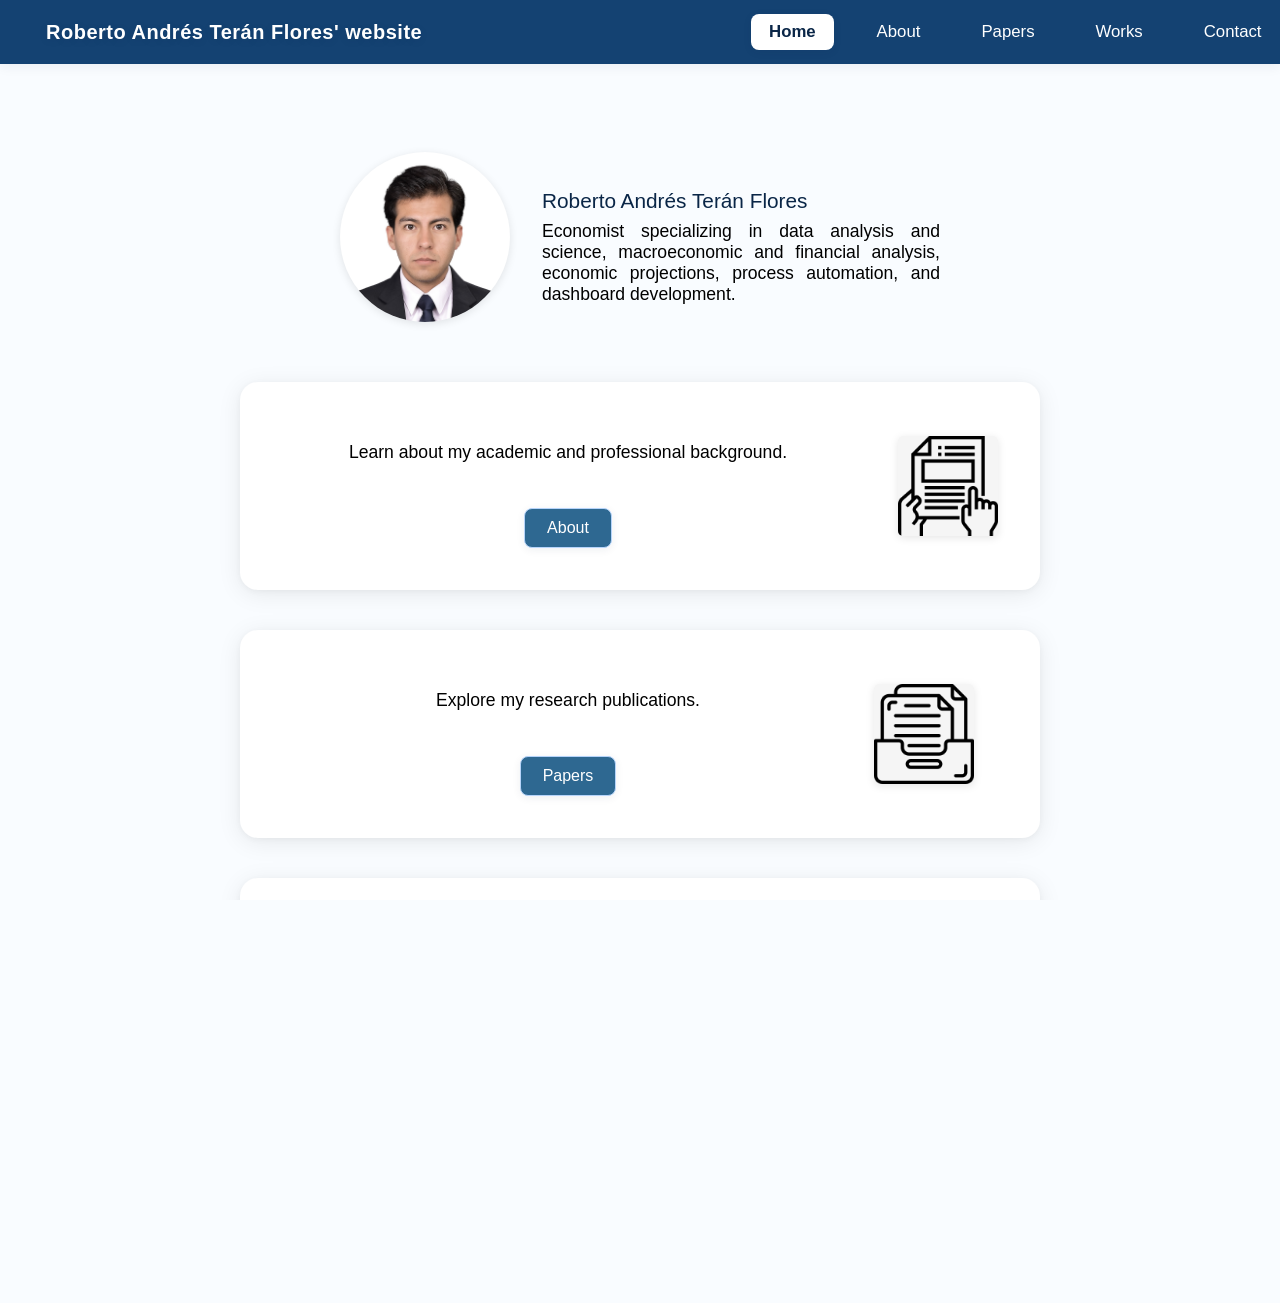
<file: index.html>
<!DOCTYPE html>

<html lang="es">
<head>
    <title>Roberto Terán - My website - Economist specializing in science and data analysis</title>
    <meta name="description" content="Economist specializing in data analysis and science, macroeconomic and financial analysis, economic projections, process automation, and dashboard development.">
    <meta name="author" content="Roberto Andres Teran Flores">
    <meta property="og:url" content="https://roberto9804.github.io">
    <meta name="google-site-verification" content="rKR28_d-yCAqHYdYExLptxVkNrElG5MMq5fqgBJ2Sp4" />

    <meta charset="UTF-8">
    <meta name="viewport" content="width=device-width, initial-scale=1.0">
    <link rel="stylesheet" href="styles.css">
</head>

<body>

<!-- NAVBAR -->
<nav class="navbar">
    <div class="navbar-title">Roberto Andrés Terán Flores' website</div>
    <div class="menu-toggle" id="menu-toggle">☰</div>
    <ul class="nav-links">
        <li><a href="index.html" class="active" aria-current="page">Home</a></li>
        <li><a href="about.html">About</a></li>
        <li><a href="papers.html">Papers</a></li>
        <li><a href="works.html">Works</a></li>
        <li><a href="contact.html">Contact</a></li>
    </ul>
</nav>

<!-- HOME -->
<section id="home" class="section">
    <div class="home-center">
        <img src="assets/foto.jpg" class="profile-img">
        <div class="home-center-info">
            <h1 id="name"></h1>
            <p id="intro"></p>
        </div>
    </div>

    <div class="vertical-cards">
        <div class="vertical-card left-card">
            <div class="card-content">
                <p>Learn about my academic and professional background.</p>
                <a href="about.html" class="btn-card-link">About</a>
            </div>
            <div class="card-image right-image">
                <img src="assets/about.jpg" alt="About" class="side-img">
            </div>
        </div>
        <div class="vertical-card right-card">
            <div class="card-image left-image">
                <img src="assets/papers.jpg" alt="Papers" class="side-img">
            </div>
            <div class="card-content">
                <p>Explore my research publications.</p>
                <a href="papers.html" class="btn-card-link">Papers</a>
            </div>
        </div>
        <div class="vertical-card left-card">
            <div class="card-content">
                <p>Forms, documents, data analysis and projects.</p>
                <a href="works.html" class="btn-card-link">Works</a>
            </div>
            <div class="card-image right-image">
                <img src="assets/works.jpg" alt="Works" class="side-img">
            </div>
        </div>
    </div>
</section>



<script src="script.js"></script>

    <footer class="footer">
        <div class="footer-left">© Copyright 2026.</div>
        <div class="footer-social">
            <a href="https://www.linkedin.com/in/robert0andrestf/" target="_blank" title="LinkedIn"><img src="assets/linkedin.png" alt="LinkedIn"></a>
            <a href="https://orcid.org/0009-0005-8001-772X" target="_blank" title="ORCID"><img src="assets/orcid.png" alt="ORCID"></a>
            <a href="andreteranfleurs@gmail.com" title="Gmail"><img src="assets/gmail.png" alt="Gmail"></a>
        </div>
    </footer>

</body>
</html>
</file>
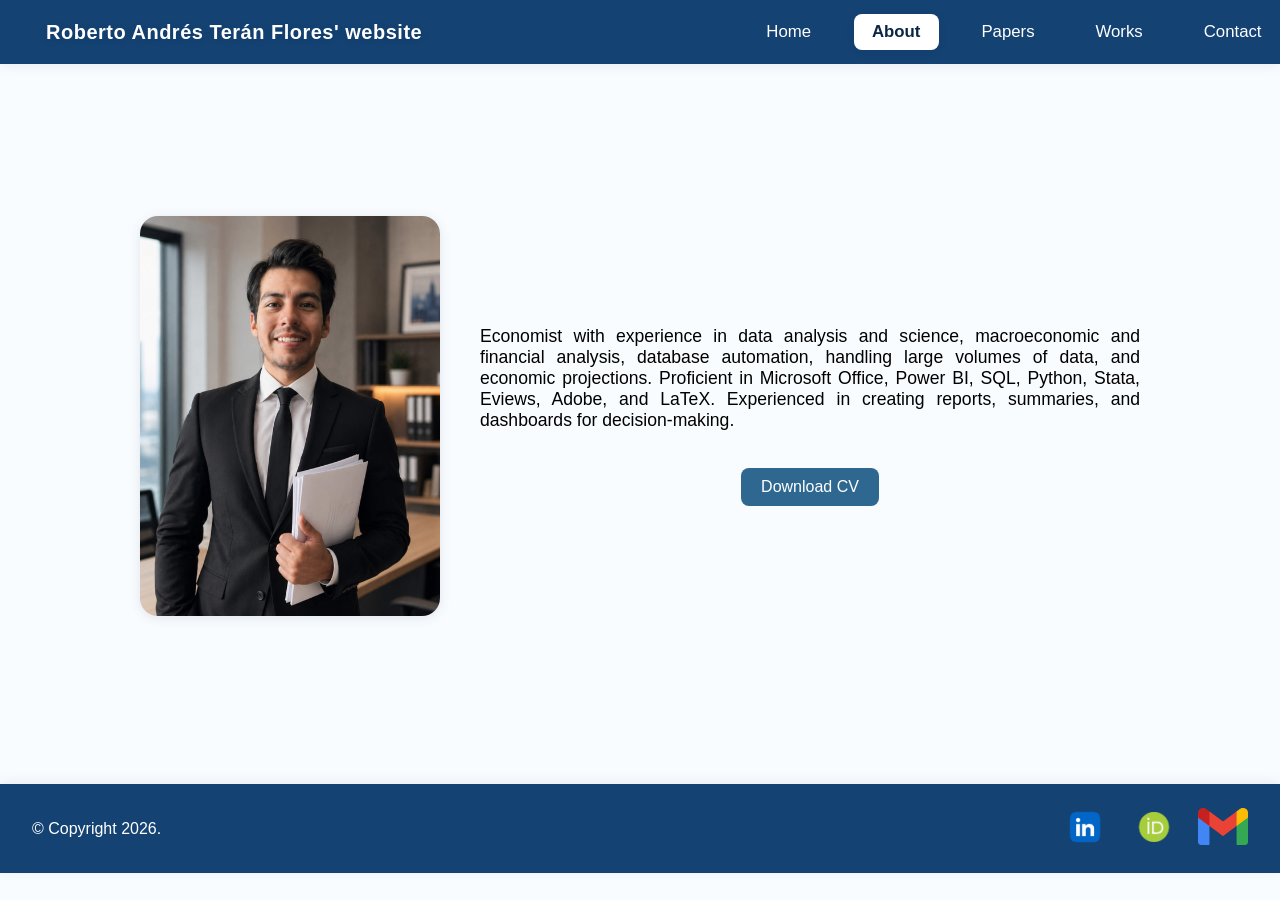
<file: about.html>
<!DOCTYPE html>
<html lang="es">
<head>
    <meta charset="UTF-8">
    <meta name="viewport" content="width=device-width, initial-scale=1.0">
    <title>About - Economista Investigador</title>
    <link rel="stylesheet" href="styles.css">
</head>
<body>
    <nav class="navbar">
        <div class="navbar-title">Roberto Andrés Terán Flores' website</div>
        <div class="menu-toggle" id="menu-toggle">☰</div>
        <ul class="nav-links">
            <li><a href="index.html">Home</a></li>
            <li><a href="about.html" class="active" aria-current="page">About</a></li>
            <li><a href="papers.html">Papers</a></li>
            <li><a href="works.html">Works</a></li>
            <li><a href="contact.html">Contact</a></li>
        </ul>
    </nav>
    <section class="section">
        <div class="about-flex">
            <div class="about-photos">
                <img src="assets/foto2.jpg" class="about-img-vertical" alt="Foto secundaria">
            </div>
            <div class="about-info">
                <p>Economist with experience in data analysis and science, macroeconomic and financial analysis, database automation, handling large volumes of data, and economic projections. Proficient in Microsoft Office, Power BI, SQL, Python, Stata, Eviews, Adobe, and LaTeX. Experienced in creating reports, summaries, and dashboards for decision-making.</p>
                <a href="assets/cv.pdf" download class="btn">Download CV</a>
            </div>
        </div>
    </section>
<script src="script.js"></script>
</body>
    <footer class="footer">
        <div class="footer-left">© Copyright 2026.</div>
        <div class="footer-social">
            <a href="https://www.linkedin.com/in/robert0andrestf/" target="_blank" title="LinkedIn"><img src="assets/linkedin.png" alt="LinkedIn"></a>
            <a href="https://orcid.org/0009-0005-8001-772X" target="_blank" title="ORCID"><img src="assets/orcid.png" alt="ORCID"></a>
            <a href="andreteranfleurs@gmail.com" title="Gmail"><img src="assets/gmail.png" alt="Gmail"></a>
        </div>
    </footer>
</html>
</file>
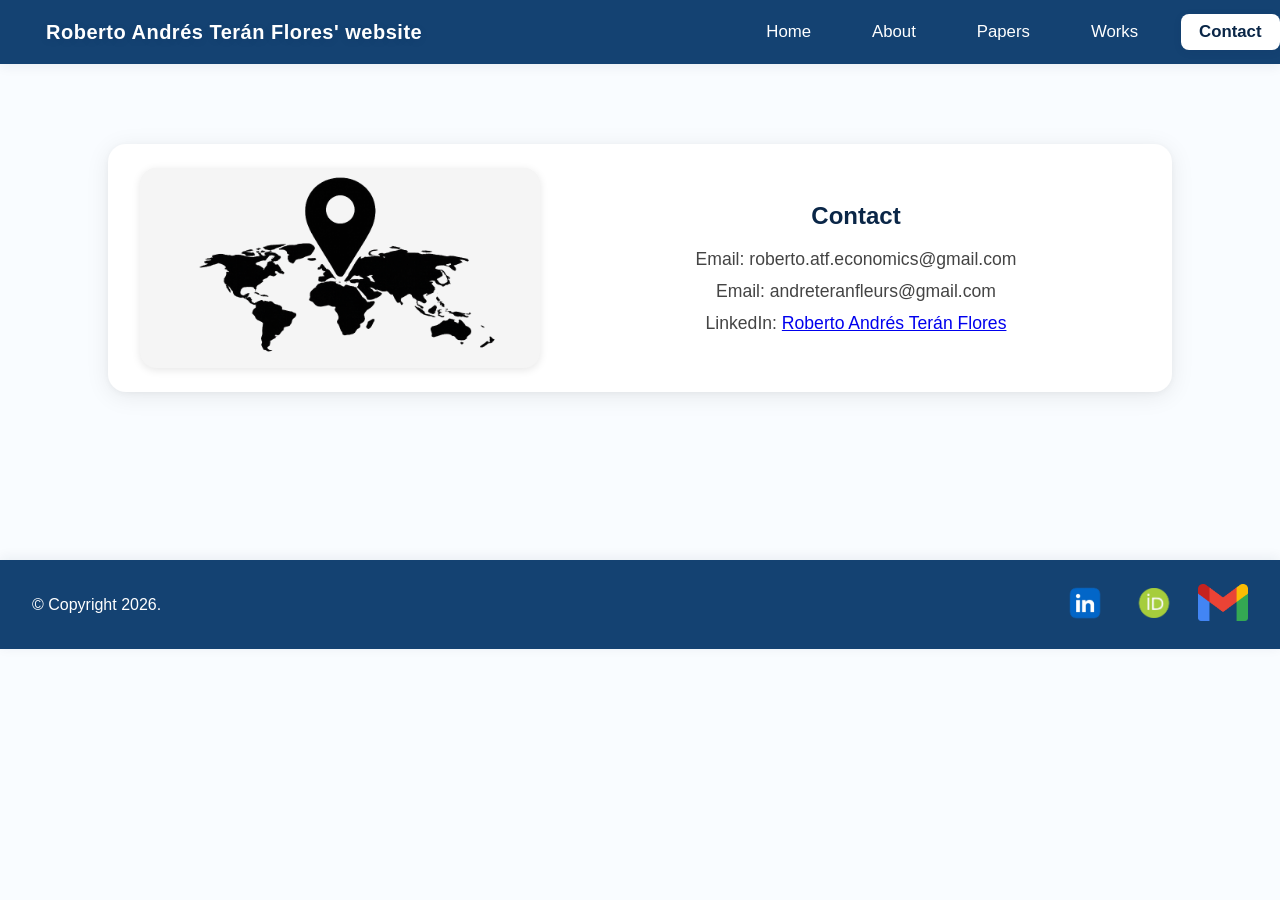
<file: contact.html>
<!DOCTYPE html>
<html lang="es">
<head>
    <meta charset="UTF-8">
    <meta name="viewport" content="width=device-width, initial-scale=1.0">
    <title>Contact - Economista Investigador</title>
    <link rel="stylesheet" href="styles.css">
</head>
<body>
    <nav class="navbar">
        <div class="navbar-title">Roberto Andrés Terán Flores' website</div>
        <div class="menu-toggle" id="menu-toggle">☰</div>
        <ul class="nav-links">
            <li><a href="index.html">Home</a></li>
            <li><a href="about.html">About</a></li>
            <li><a href="papers.html">Papers</a></li>
            <li><a href="works.html">Works</a></li>
            <li><a href="contact.html" class="active" aria-current="page">Contact</a></li>
        </ul>
    </nav>
    <section class="section">
        <div class="contact-card">
            <div class="contact-card-img">
                <img src="assets/foto3.jpg" alt="Foto Contacto">
            </div>
            <div class="contact-card-info">
                <h2>Contact</h2>
                <p>Email: roberto.atf.economics@gmail.com</p>
                <p>Email: andreteranfleurs@gmail.com</p>
                <p>LinkedIn: <a href="https://www.linkedin.com/in/robert0andrestf/" target="_blank">Roberto Andrés Terán Flores</a></p>
            </div>
        </div>
    </section>

    <footer class="footer">
        <div class="footer-left">© Copyright 2026.</div>
        <div class="footer-social">
            <a href="https://www.linkedin.com/in/robert0andrestf/" target="_blank" title="LinkedIn"><img src="assets/linkedin.png" alt="LinkedIn"></a>
            <a href="https://orcid.org/0009-0005-8001-772X" target="_blank" title="ORCID"><img src="assets/orcid.png" alt="ORCID"></a>
            <a href="andreteranfleurs@gmail.com" title="Gmail"><img src="assets/gmail.png" alt="Gmail"></a>
        </div>
    </footer>
<script src="script.js"></script>
</body>
</html>
</file>
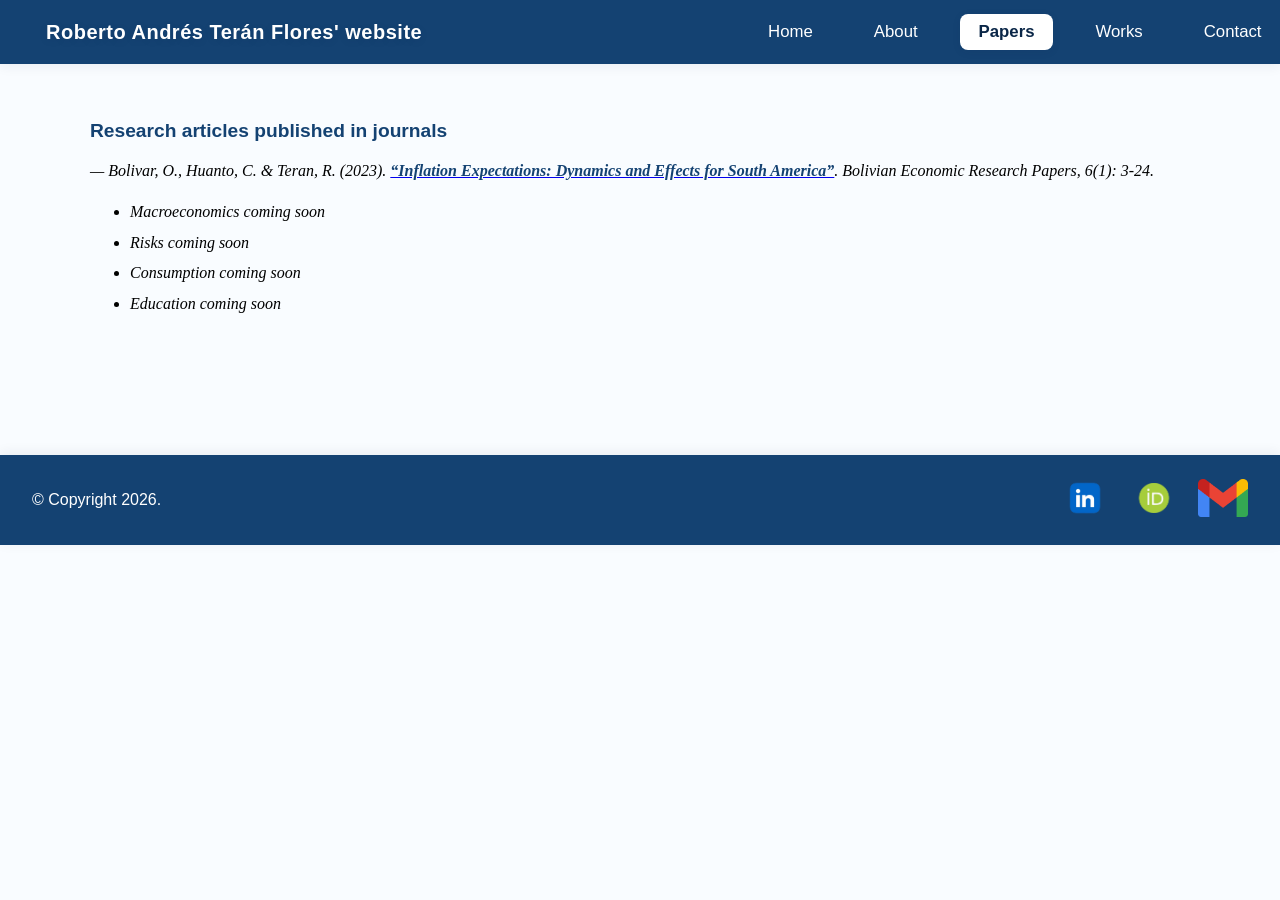
<file: papers.html>
<!DOCTYPE html>
<html lang="es">
<head>
    <meta charset="UTF-8">
    <meta name="viewport" content="width=device-width, initial-scale=1.0">
    <title>Papers - Economista Investigador</title>
    <link rel="stylesheet" href="styles.css">
</head>

<body>
    <nav class="navbar">
        <div class="navbar-title">Roberto Andrés Terán Flores' website</div>
        <div class="menu-toggle" id="menu-toggle">☰</div>
        <ul class="nav-links">
            <li><a href="index.html">Home</a></li>
            <li><a href="about.html">About</a></li>
            <li><a href="papers.html" class="active" aria-current="page">Papers</a></li>
            <li><a href="works.html">Works</a></li>
            <li><a href="contact.html">Contact</a></li>
        </ul>
    </nav>
    <section class="section">
        <div class="container papers-justify">
            <h2>Research articles published in journals</h2>
            <div id="papers-list"></div>
        </div>
    </section>
<script src="script.js"></script>
</body>
    <footer class="footer">
        <div class="footer-left">© Copyright 2026.</div>
        <div class="footer-social">
            <a href="https://www.linkedin.com/in/robert0andrestf/" target="_blank" title="LinkedIn"><img src="assets/linkedin.png" alt="LinkedIn"></a>
            <a href="https://orcid.org/0009-0005-8001-772X" target="_blank" title="ORCID"><img src="assets/orcid.png" alt="ORCID"></a>
            <a href="andreteranfleurs@gmail.com" title="Gmail"><img src="assets/gmail.png" alt="Gmail"></a>
        </div>
    </footer>
</html>
</file>
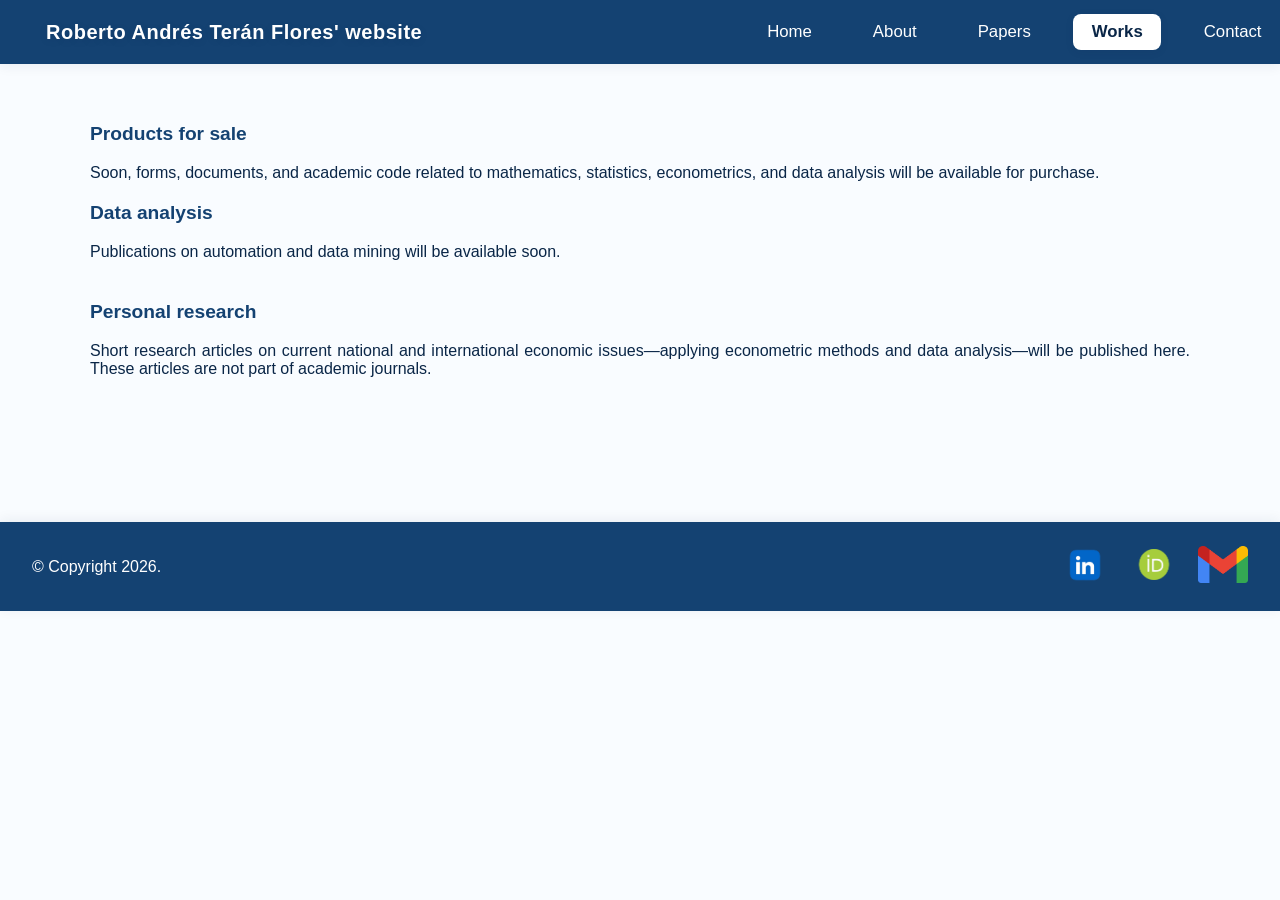
<file: works.html>
<!DOCTYPE html>
<html lang="es">
<head>
    <meta charset="UTF-8">
    <meta name="viewport" content="width=device-width, initial-scale=1.0">
    <title>Works - Economista Investigador</title>
    <link rel="stylesheet" href="styles.css">
</head>
<body>
    <nav class="navbar">
        <div class="navbar-title">Roberto Andrés Terán Flores' website</div>
        <div class="menu-toggle" id="menu-toggle">☰</div>
        <ul class="nav-links">
            <li><a href="index.html">Home</a></li>
            <li><a href="about.html">About</a></li>
            <li><a href="papers.html">Papers</a></li>
            <li><a href="works.html" class="active" aria-current="page">Works</a></li>
            <li><a href="contact.html">Contact</a></li>
        </ul>
    </nav>
    <section class="section">
        <div class="container works-justify">
            <h3>Products for sale</h3>
                <p>Soon, forms, documents, and academic code related to mathematics, statistics, econometrics, and data analysis will be available for purchase.</p>
            <!--<div class="cv-cards-row">
                <div class="cv-card">
                    <a href="assets/cv.pdf" download><img src="assets/cvimg1.jpg" alt="CV 1" class="cv-img"></a>
                    <div class="cv-link-text"><a href="assets/.pdf" download>Descargar CV 1</a></div>
                    <div class="cv-card-text">por ahora ejemplo texto</div>
                </div>
                <div class="cv-card">
                    <a href="assets/cv.pdf" download><img src="assets/cvimg2.jpg" alt="CV 2" class="cv-img"></a>
                    <div class="cv-link-text"><a href="assets/.pdf" download>Descargar CV 2</a></div>
                    <div class="cv-card-text">por ahora ejemplo texto</div>
                </div>
            </div>-->
            <h3>Data analysis</h3>
                <p>Publications on automation and data mining will be available soon.</p>
            <div class="cv-cards-row">
                <!--<div class="cv-card">
                    <a href="assets/cv.pdf" download><img src="assets/cvimg1.jpg" alt="CV 1" class="cv-img"></a>
                    <div class="cv-link-text"><a href="assets/.pdf" download>Descargar CV 1</a></div>
                    <div class="cv-card-text">por ahora ejemplo texto</div>
                </div>
                <div class="cv-card">
                    <a href="assets/cv.pdf" download><img src="assets/cvimg2.jpg" alt="CV 2" class="cv-img"></a>
                    <div class="cv-link-text"><a href="assets/.pdf" download>Descargar CV 2</a></div>
                    <div class="cv-card-text">por ahora ejemplo texto</div>
                </div>-->
            </div>
            <h3>Personal research</h3>
                <p>Short research articles on current national and international economic issues—applying econometric methods and data analysis—will be published here. These articles are not part of academic journals.</p>
            <!--<div class="cv-cards-row">
                <div class="cv-card">
                    <a href="assets/cv.pdf" download><img src="assets/cvimg1.jpg" alt="CV 1" class="cv-img"></a>
                    <div class="cv-link-text"><a href="assets/.pdf" download>Descargar CV 1</a></div>
                    <div class="cv-card-text">por ahora ejemplo texto</div>
                </div>
                <div class="cv-card">
                    <a href="assets/cv.pdf" download><img src="assets/cvimg2.jpg" alt="CV 2" class="cv-img"></a>
                    <div class="cv-link-text"><a href="assets/.pdf" download>Descargar CV 2</a></div>
                    <div class="cv-card-text">por ahora ejemplo texto</div>
                </div>
            </div>-->
        </div>
    </section>
<script src="script.js"></script>
</body>
    <footer class="footer">
        <div class="footer-left">© Copyright 2026.</div>
        <div class="footer-social">
            <a href="https://www.linkedin.com/in/robert0andrestf/" target="_blank" title="LinkedIn"><img src="assets/linkedin.png" alt="LinkedIn"></a>
            <a href="https://orcid.org/0009-0005-8001-772X" target="_blank" title="ORCID"><img src="assets/orcid.png" alt="ORCID"></a>
            <a href="andreteranfleurs@gmail.com" title="Gmail"><img src="assets/gmail.png" alt="Gmail"></a>
        </div>
    </footer>
</html>
</file>
<file: styles.css>
/* Lista de próximos artículos en papers */
.reference-next-list {
    font-size: 1.00rem;
    font-family: 'Georgia', 'Times New Roman', serif;
    font-weight: 400;
    font-style: italic;
    color: #000000;
    line-height: 1.6;
    margin-bottom: 0.7em;
    display: block;
}
.reference-next-list li {
    margin-bottom: 0.3em;
    font-style: italic;
    list-style-type: disc;
}
/* Negrita personalizada para títulos de artículos en referencias */
.reference-text strong {
    font-weight: 600;
    color: #144272;
    font-size: 1.00rem;
}
/* Estilo para referencias bibliográficas */
.reference-text {
    font-size: 1.00rem;
    font-family: 'Georgia', 'Times New Roman', serif;
    font-weight: 400;
    font-style: italic;
    color: #000000;
    line-height: 1.6;
    margin-bottom: 0.7em;
    display: block;
}

/* Botón tipo caja para enlaces de las tarjetas en home */
.btn-card-link {
    display: block;
    width: fit-content;
    margin: 20px auto 0 auto;
    padding: 10px 22px;
    background: #2e6891;
    color: #ffffff;
    border-radius: 8px;
    text-decoration: none;
    font-weight: 400;
    font-size: 1.00rem;
    box-shadow: 0 2px 8px rgba(10,38,71,0.07);
    border: 1px solid #b6d4fa;
    transition: background 0.18s, color 0.18s, box-shadow 0.18s;
/* Centrar el contenido de las cajas de las tarjetas en home */
.card-content {
    text-align: center;
}
}
.btn-card-link:hover {
    background: #bbdefb;
    color: #0a2647;
    box-shadow: 0 4px 16px rgba(32,82,149,0.13);
}
/* CV image links row for works section */
.cv-img-links-row {
    display: flex;
    flex-direction: row;
    gap: 2rem;
    margin-bottom: 1.5rem;
    margin-top: 0.7rem;
    justify-content: flex-start;
}
.cv-img-link {
    display: flex;
    flex-direction: column;
    align-items: center;
    gap: 0.5rem;
    max-width: 220px;
}
.cv-img {
    width: 100px;
    height: 100px;
    object-fit: cover;
    border-radius: 16px;
    box-shadow: 0 2px 8px rgba(0,0,0,0.10);
    background: #f5f5f5;
    cursor: pointer;
    transition: box-shadow 0.2s, transform 0.2s;
}
.cv-img:hover {
    box-shadow: 0 4px 16px rgba(32,82,149,0.18);
    transform: scale(1.07);
}
.cv-link-text {
    margin-bottom: 0.2rem;
    font-size: 1rem;
    font-weight: 500;
}
.cv-link-text a {
    color: #205295;
    text-decoration: underline;
    transition: color 0.2s;
}
.cv-link-text a:hover {
    color: #0a2647;
}
.cv-card-text {
    text-align: justify;
    font-size: 1rem;
    color: #444;
}
@media (max-width: 700px) {
    .cv-img-links-row {
        flex-direction: column;
        gap: 1.2rem;
        align-items: center;
    }
    .cv-img-link {
        max-width: 95vw;
    }
}

/* Sticky footer always at bottom */
html, body {
    height: 100%;
}
body {
    min-height: 100vh;
    display: flex;
    flex-direction: column;
}
.footer {
    margin-top: auto;
}
/* CV cards row for works section */
.cv-cards-row {
    display: flex;
    flex-direction: row;
    gap: 2rem;
    margin-bottom: 1.5rem;
    margin-top: 0.7rem;
    justify-content: flex-start;
}
.cv-card {
    background: #f5f5f5;
    border-radius: 18px;
    box-shadow: 0 4px 24px rgba(0,0,0,0.08), 0 1.5px 6px rgba(0,0,0,0.04);
    padding: 1.2rem 1.5rem 1.1rem 1.5rem;
    min-width: 180px;
    max-width: 240px;
    display: flex;
    flex-direction: column;
    align-items: center;
    gap: 0.7rem;
    transition: box-shadow 0.2s;
}
.cv-card:hover {
    box-shadow: 0 8px 32px rgba(0,0,0,0.13), 0 3px 12px rgba(0,0,0,0.07);
}
.cv-link-btn {
    display: inline-block;
    background: #205295;
    color: #fff;
    font-weight: 600;
    padding: 0.5em 1.2em;
    border-radius: 8px;
    text-decoration: none;
    margin-bottom: 0.3rem;
    transition: background 0.2s, color 0.2s;
}
.cv-link-btn:hover {
    background: #0a2647;
    color: #fff;
}
.cv-card-text {
    text-align: justify;
    font-size: 1rem;
    color: #444;
}
@media (max-width: 700px) {
    .cv-cards-row {
        flex-direction: column;
        gap: 1.2rem;
        align-items: center;
    }
    .cv-card {
        min-width: 0;
        width: 90vw;
        max-width: 98vw;
    }
}

/* Menor negrilla para títulos de papers */
.papers-justify h2, .papers-justify h3, .papers-justify .less-bold-title {
    font-weight: 700;
    font-size: 1.20rem;
    color: #144272;
}
/* Justify text for works and papers sections */
.papers-justify {
    text-align: justify;
    
}

.works-justify h2, .works-justify h3, .works-justify .less-bold-title {
    font-weight: 700;
    font-size: 1.20rem;
    color: #144272;
}

.works-justify {
    text-align: justify;
}

.cv-links {
    margin-bottom: 0.5rem;
    font-size: 1rem;
    text-align: left;
}
.cv-links a {
    color: #205295;
    text-decoration: underline;
    margin: 0 0.2em;
    font-weight: 500;
    transition: color 0.2s;
}
.cv-links a:hover {
    color: #0a2647;
}
/* About section flex layout */
.about-flex {
    display: flex;
    align-items: center;
    justify-content: center;
    gap: 2.5rem;
    margin: 7.0rem auto 2.5rem auto;
    max-width: 1000px;
}
.about-photos {
    display: flex;
    flex-direction: column;
    gap: 1.2rem;
    align-items: center;
}
.about-img-vertical {
    width: 300px;
    height: 400px;
    object-fit: cover;
    border-radius: 18px;
    box-shadow: 0 2px 12px rgba(10,38,71,0.10);
    background: #f5f5f5;
}
.about-info {
    display: flex;
    flex-direction: column;
    align-items: center;
    justify-content: center;
    text-align: center;
    gap: 1.1rem;
}
.about-info h2 {
    margin: 0 0 0.5rem 0;
}
.about-info p {
    margin: 0;
    font-size: 1.1rem;
    color: #000000;
    text-align: justify;
}

@media (max-width: 700px) {
    .about-flex {
        flex-direction: column;
        gap: 1.5rem;
        max-width: 95vw;
    }
    .about-info {
        align-items: center;
        text-align: center;
    }
    .about-photos {
        flex-direction: row;
        gap: 1rem;
    }
    .about-img-vertical {
        width: 90px;
        height: 130px;
    }
}

/* Contact section card */
.contact-card {
    display: flex;
    align-items: center;
    justify-content: flex-start;
    background: #fff;
    border-radius: 18px;
    box-shadow: 0 4px 24px rgba(0,0,0,0.08), 0 1.5px 6px rgba(0,0,0,0.04);
    padding: 1.5rem 2rem;
    gap: 2rem;
    max-width: 1000px;
    margin: 2.5rem auto;
    min-height: 200px;
}
.contact-card-img {
    flex: 0 0 120px;
    display: flex;
    align-items: center;
    justify-content: center;
}
.contact-card-img img {
    width: 400px;
    height: 200px;
    object-fit: cover;
    border-radius: 16px;
    box-shadow: 0 2px 8px rgba(0,0,0,0.10);
    background: #f5f5f5;
}
.contact-card-info {
    flex: 1 1 0;
    display: flex;
    flex-direction: column;
    gap: 0.7rem;
}
.contact-card-info h2 {
    margin: 0 0 0.5rem 0;
}
.contact-card-info p {
    margin: 0;
    font-size: 1.1rem;
    color: #444;
}
@media (max-width: 700px) {
    .contact-card {
        flex-direction: column;
        gap: 1.2rem;
        padding: 1.2rem 1rem;
        max-width: 95vw;
        text-align: center;
    }
    .contact-card-img {
        justify-content: center;
        margin-bottom: 0.5rem;
    }
}

/* Navbar */
.navbar {
    display: flex;
    align-items: center;
    justify-content: space-between;
    padding: 0 2rem;
    background: #144272;
    min-height: 64px;
    box-shadow: 0 2px 12px rgba(10,38,71,0.07);
    position: relative;
    z-index: 10;
}
.navbar-title {
    font-size: 1.25rem;
    font-weight: 700;
    color: #ffffff;
    letter-spacing: 0.5px;
    margin-right: 2.5rem;
    white-space: nowrap;
    font-family: 'Segoe UI', 'Arial', sans-serif;
    text-shadow: 0 2px 8px rgba(10,38,71,0.10);
    padding: 0.2em 0.7em;
    border-radius: 12px;
    /*background: rgba(255,255,255,0.07);*/
}
.navbar ul {
    display: flex;
    gap: 1.5rem;
    list-style: none;
    margin: 0;
    padding: 0;
}
.navbar li {
    position: relative;
}
.navbar li a {
    text-decoration: none;
    color: #ffffff;
    font-weight: 500;
    font-size: 1.05rem;
    padding: 0.5em 1.1em;
    border-radius: 8px;
    transition: background 0.2s, color 0.2s;
    display: block;
}
.navbar li a.active, .navbar li a[aria-current="page"] {
    background: #fff;
    color: #0a2647;
    font-weight: 700;
    box-shadow: 0 2px 8px rgba(10,38,71,0.08);
}
/* Para la caja de las secciones al hacer click
.navbar li a:hover {
    background: #205295;
    color: #fff;
}*/

/* Para que el contenido no se superponga a la navbar */
body {
    margin: 0;
    padding: 0;
    background: #f6f8fa;
}
.section {
    margin-top: 1.5rem;
}

/* Footer elegante */
.footer {
    background: #144272;
    color: #fff;
    display: flex;
    align-items: center;
    justify-content: space-between;
    padding: 1.1rem 2rem 1.1rem 2rem;
    font-size: 1rem;
    font-family: 'Segoe UI', 'Arial', sans-serif;
    box-shadow: 0 -2px 12px rgba(10,38,71,0.07);
    margin-top: 3rem;
}
.footer .footer-left {
    font-size: 1rem;
    font-weight: 500;
}
.footer .footer-social {
    display: flex;
    gap: 1.2rem;
}
.footer .footer-social img {
    width: 50px !important;
    height: 50px !important;
    min-width: 50px;
    min-height: 50px;
    max-width: 50px;
    max-height: 50px;
    object-fit: contain;
    display: inline-block;
    filter: none;
    transition: transform 0.2s, filter 0.2s;
}
.footer .footer-social img:hover {
    transform: scale(1.13) rotate(-7deg);
    filter: brightness(1.2) drop-shadow(0 2px 8px #205295);
}

@media (max-width: 700px) {
    .navbar {
        flex-direction: column;
        align-items: flex-start;
        gap: 0.5rem;
        padding: 0 1rem;
    }
    .navbar-title {
        margin-right: 0;
        margin-bottom: 0.5rem;
        font-size: 1.05rem;
        padding: 0.2em 0.5em;
    }
    .footer {
        flex-direction: column;
        gap: 0.7rem;
        padding: 1.1rem 1rem;
        font-size: 0.98rem;
        text-align: center;
    }
    .footer .footer-social {
        justify-content: center;
        gap: 1rem;
    }
}

/* Home center layout */
.home-center {
    display: flex;
    align-items: center;
    justify-content: center;
    gap: 2rem;
    margin: 3rem auto 2.5rem auto;
    max-width: 600px;
}
.home-center .profile-img {
    width: 170px;
    height: 170px;
    object-fit: cover;
    border-radius: 50%;
    box-shadow: 0 2px 8px rgba(0,0,0,0.10);
    background: #f5f5f5;
}
.home-center-info {
    display: flex;
    flex-direction: column;
    align-items: flex-start;
    justify-content: justify;
}
.home-center-info h1 {
    margin: 0 0 0.5rem 0;
    font-size: 1.3rem;
    font-weight: 500;
}
.home-center-info p {
    margin: 0;
    font-size: 1.1rem;
    color: #000000;
    text-align: justify;
}

@media (max-width: 700px) {
    .navbar {
        flex-direction: column;
        align-items: flex-start;
        gap: 0.5rem;
        padding: 0 1rem;
    }
    .navbar-title {
        margin-right: 0;
        margin-bottom: 0.5rem;
    }
    .home-center {
        flex-direction: column;
        gap: 1.2rem;
        max-width: 95vw;
    }
    .home-center-info {
        align-items: center;
        text-align: center;
    }
}
/* Home section flex layout */
.home-flex {
    display: flex;
    align-items: center;
    justify-content: center;
    gap: 2rem;
    margin-bottom: 3rem;
}

.home-photo {
    flex: 0 0 auto;
}

.home-info {
    flex: 1 1 0;
    min-width: 250px;
}

/* Vertical cards layout */
.vertical-cards {
    display: flex;
    flex-direction: column;
    gap: 2.5rem;
    width: 100%;
    max-width: 800px;
    margin: 0 auto;
}

.vertical-card {
    display: flex;
    align-items: center;
    justify-content: space-between;
    background: #fff;
    border-radius: 18px;
    box-shadow: 0 4px 24px rgba(0,0,0,0.08), 0 1.5px 6px rgba(0,0,0,0.04);
    padding: 1.5rem 2rem;
    transition: box-shadow 0.2s;
    min-height: 160px;
    position: relative;
}

.vertical-card:hover {
    box-shadow: 0 8px 32px rgba(0,0,0,0.13), 0 3px 12px rgba(0,0,0,0.07);
}

.card-content {
    flex: 1 1 0;
    display: flex;
    flex-direction: column;
    gap: 0.5rem;
    font-size: 1.1rem;
    color: #000000;
}

.card-image {
    flex: 0 0 120px;
    display: flex;
    align-items: center;
    justify-content: center;
    min-width: 120px;
    min-height: 120px;
}

.side-img {
    width: 100px;
    height: 100px;
    object-fit: cover;
    border-radius: 5px;
    box-shadow: 0 2px 8px rgba(0,0,0,0.10);
    background: #f5f5f5;
}

/* Alternating card layout */
.left-card {
    flex-direction: row;
}
.right-card {
    flex-direction: row-reverse;
}
.left-image {
    margin-right: 1.5rem;
}
.right-image {
    margin-left: 1.5rem;
}

@media (max-width: 700px) {
    .home-flex {
        flex-direction: column;
        gap: 1.5rem;
    }
    .vertical-card, .left-card, .right-card {
        flex-direction: column !important;
        align-items: stretch;
        text-align: center;
    }
    .card-image, .left-image, .right-image {
        margin: 0 !important;
        justify-content: center;
        min-width: 0;
    }
    .side-img {
        margin: 0 auto;
    }
}
body {
    margin: 0;
    font-family: 'Segoe UI', sans-serif;
    background-color: #f9fcff;
    color: #0a2647;
}


/* NAVBAR RESPONSIVE */
.navbar {
    position: fixed;
    width: 100%;
    background: #144272;
    padding: 10px 0;
    top: 0;
    left: 0;
    z-index: 1000;
    display: flex;
    align-items: center;
    justify-content: space-between;
    flex-wrap: wrap;
    box-sizing: border-box;
}
.navbar-title {
    color: #fff;
    font-size: 1.25rem;
    font-weight: 700;
    margin-left: 2rem;
}
.nav-links {
    display: flex;
    gap: 1.5rem;
    list-style: none;
    margin: 0 2rem 0 0;
    padding: 0;
    transition: max-height 0.3s ease;
}
.nav-links li {
    position: relative;
}
.nav-links li a {
    text-decoration: none;
    color: #ffffff;
    font-weight: 500;
    font-size: 1.05rem;
    padding: 0.5em 1.1em;
    border-radius: 8px;
    transition: background 0.2s, color 0.2s;
    display: block;
}
.nav-links li a.active, .nav-links li a[aria-current="page"] {
    background: #fff;
    color: #0a2647;
    font-weight: 700;
    box-shadow: 0 2px 8px rgba(10,38,71,0.08);
}
.menu-toggle {
    display: none;
    font-size: 28px;
    cursor: pointer;
    color: #fff;
    margin-right: 1.5rem;
}

@media (max-width: 900px) {
    .navbar-title {
        font-size: 1.05rem;
        margin-left: 1rem;
    }
    .nav-links {
        margin-right: 1rem;
    }
}

@media (max-width: 768px) {
    .menu-toggle {
        display: block;
    }
    .nav-links {
        flex-direction: column;
        width: 100%;
        background: #144272;
        position: absolute;
        top: 100%;
        left: 0;
        max-height: 0;
        overflow: hidden;
        margin: 0;
        padding: 0;
        box-shadow: 0 8px 24px rgba(10,38,71,0.10);
    }
    .nav-links.active {
        display: flex;
        max-height: 500px;
        padding-bottom: 1rem;
        transition: max-height 0.3s ease;
    }
    .nav-links li {
        text-align: center;
        margin: 0.5rem 0;
    }
}

body, html {
    max-width: 100vw;
    overflow-x: hidden;
}

/* SECTIONS */
.section {
    padding: 80px 20px;
    text-align: center;
}

.container {
    max-width: 1100px;
    margin: auto;
}

/* IMAGE */
.profile-img {
    width: 150px;
    border-radius: 50%;
    margin-bottom: 20px;
}

/* CARDS */
.cards {
    display: flex;
    justify-content: center;
    gap: 20px;
    flex-wrap: wrap;
}

.card {
    background: #ffffff;
    padding: 20px;
    border-radius: 12px;
    width: 250px;
    box-shadow: 0 4px 10px rgba(0,0,0,0.05);
}

.card a {
    display: inline-block;
    margin-top: 10px;
    color: #85c1e9;
}

/* BUTTON */
.btn {
    display: inline-block;
    margin-top: 20px;
    padding: 10px 20px;
    background: #2e6891;
    color: white;
    border-radius: 8px;
    text-decoration: none;
}

.btn:hover {
    background: #bbdefb;
    color: #0a2647;
    box-shadow: 0 4px 16px rgba(32,82,149,0.13);
}

/* RESPONSIVE */
@media (max-width: 768px) {
    .cards {
        flex-direction: column;
        align-items: center;
    }
}

/* BOTÓN HAMBURGUESA */
.menu-toggle {
    display: none;
    font-size: 26px;
    cursor: pointer;
    color: white;
}

/* RESPONSIVE NAVBAR */
@media (max-width: 768px) {

    .menu-toggle {
        display: block;
    }

    .navbar {
        flex-wrap: wrap;
    }

    .navbar ul {
        display: none;
        flex-direction: column;
        width: 100%;
        background: #144272;
        margin-top: 10px;
    }

    .navbar ul.active {
        display: flex;
    }

    .navbar li {
        text-align: center;
    }
}
</file>
